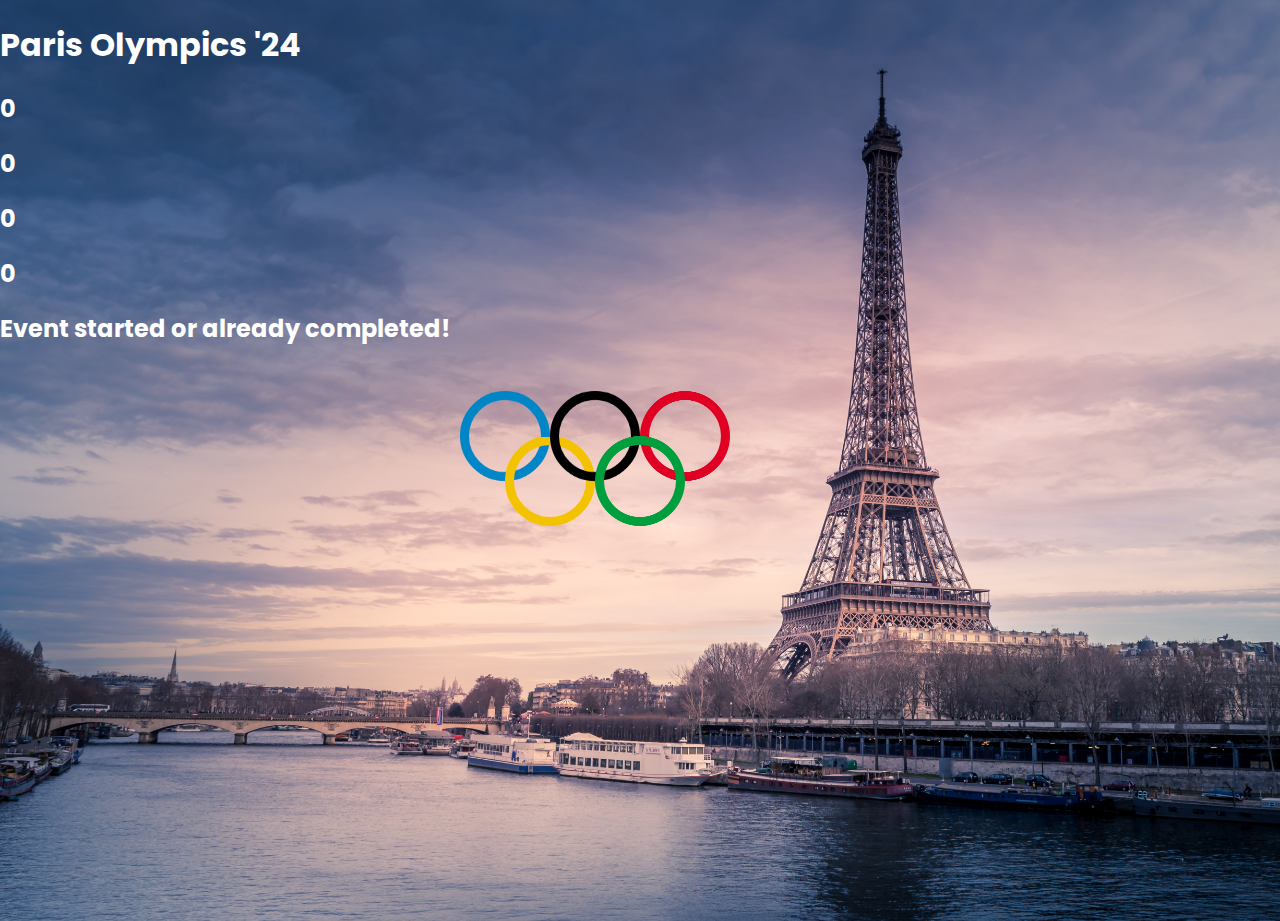
<file: countdown-timer/index.html>
<!DOCTYPE html>
<html lang="en">
<head>
    <meta charset="UTF-8">
    <meta http-equiv="X-UA-Compatible" content="IE=edge">
    <meta name="viewport" content="width=device-width, initial-scale=1.0">
    <title>Countdown Timer</title>
    <link rel="stylesheet" href="style.css">
    <script src="script.js" defer></script>
</head>
<body>
    <h1>Paris Olympics '24</h1>

    <div id="timer">
        <h2 id="days">0</h2>
        <h2 id="hours">0</h2>
        <h2 id="mins">0</h2>
        <h2 id="seconds">0</h2>
    </div>

    <div id="default-msg">
        <h2>Event started or already completed!</h2>
    </div>
    

    <div class="logo">
        <div class="ring blue"></div>
        <div class="ring yellow"></div>
        <div class="ring black"></div>
        <div class="ring green"></div>
        <div class="ring red"></div>
      </div>
      
</body>
</html>
</file>
<file: countdown-timer/style.css>
@import url('https://fonts.googleapis.com/css2?family=Poppins:wght@200;400;600&display=swap');

* {
    box-sizing: border-box;
}

body {
    background-image: url(images/Paris.jpg);
    font-family: 'Poppins', 'sans-serif';
    margin: 0;
    min-height: 100vh;
    background-size: cover;
    color: white;
}

.logo{
    transform-style: preserve-3d;
    width: 40vh;
    height: 5vh;
    position: relative;
    margin: 5vh auto;
  }
  
  .ring{
    width: 10vh;
    height: 10vh;
    border-radius: 50%;
    border: solid blue 1vh;
    position: absolute;
    background: transparent;
  }
  
  

  

    
 
  

  .yellow{
    border-color: #f4c300;
    left: 5vh;
    top: 5vh;
    transform: rotateX(0deg);
  }
  
  .green{
    border-color:  #009f3d;
    top: 5vh;
    left: 15vh;
    transform: translateZ(20vh) rotateX(70deg) scaleY(2.9238);
  
  }


  .black{
    border-color: black;
    left: 10vh;
    transform: rotateX(45deg) scaleY(1.4142);
  
  }


  .red{
    border-color: #df0024;
    left: 20vh;
    transform: translateZ(-32vh) rotateX(80deg) scaleY(5.7588);
  
  }

  .blue{
    border-color: #0085c7;
    transform: rotateX(-45deg) scaleY(1.4142);
  }
</file>
